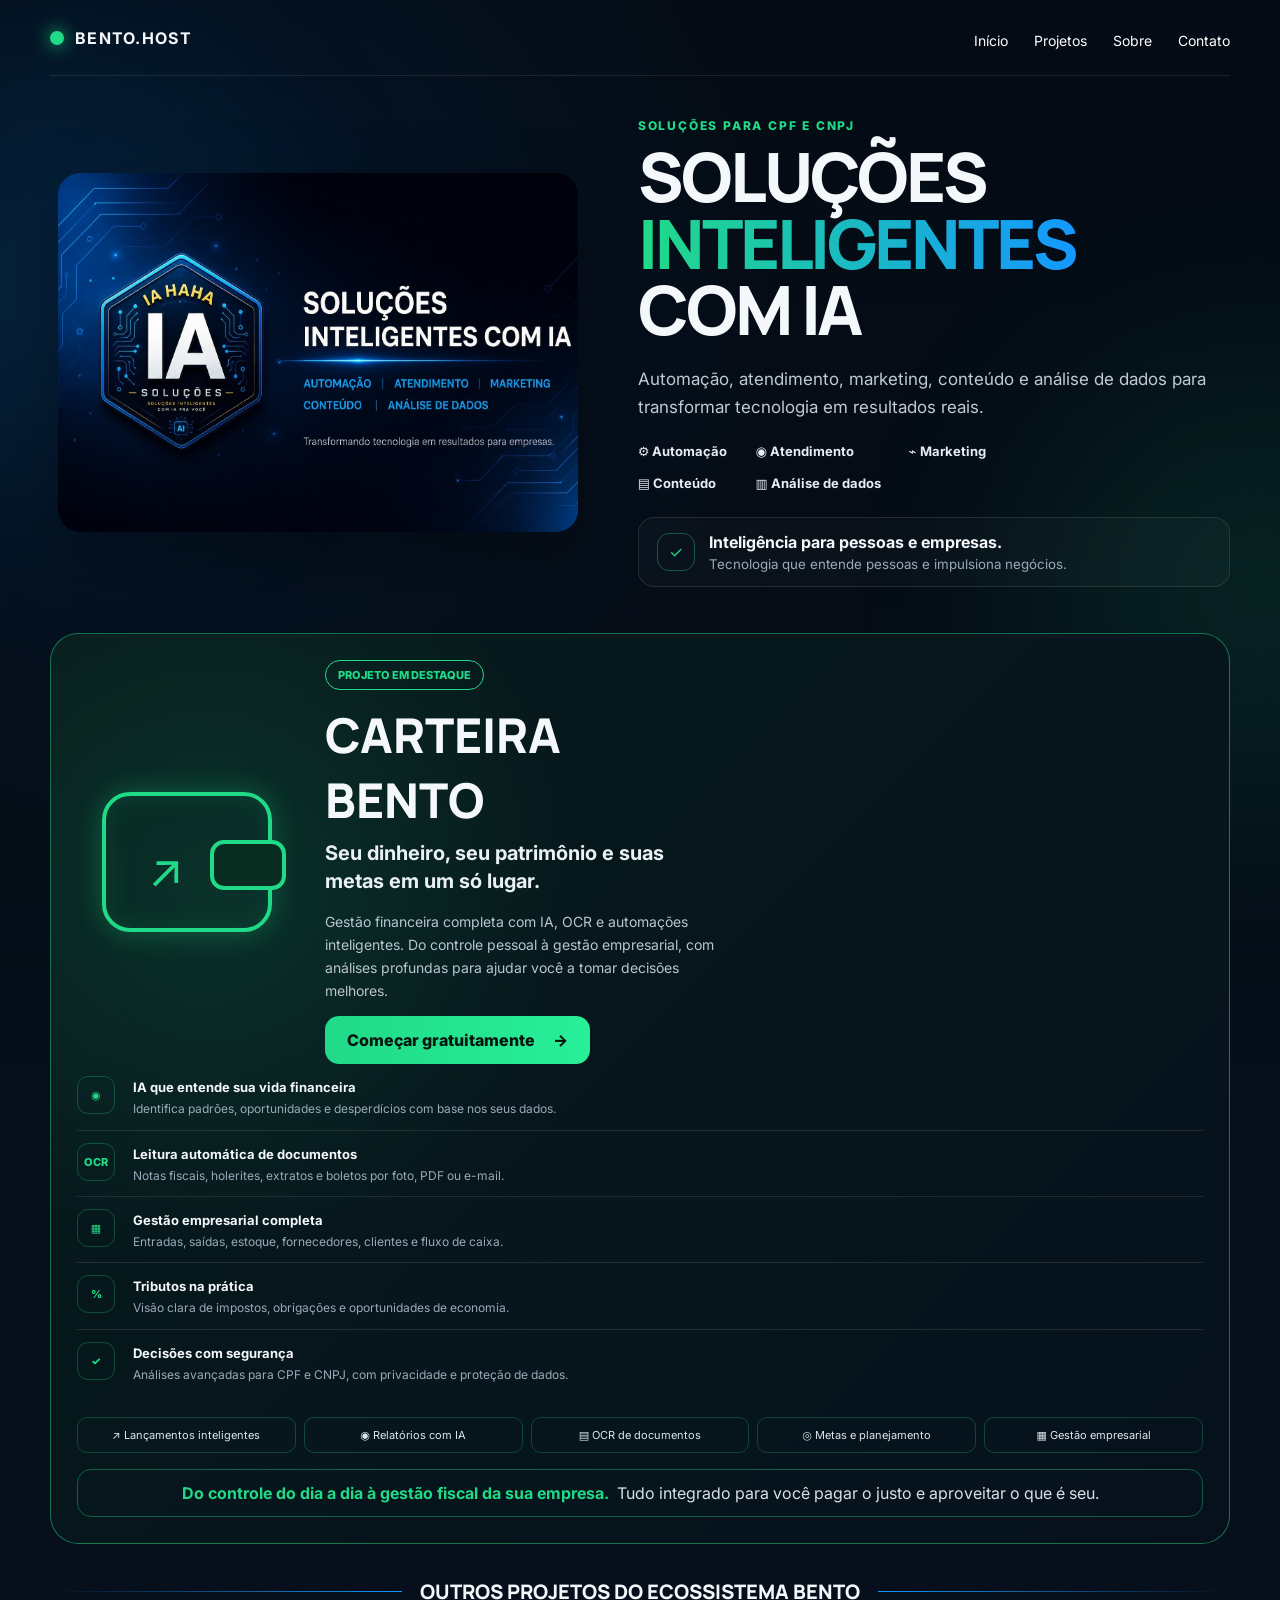
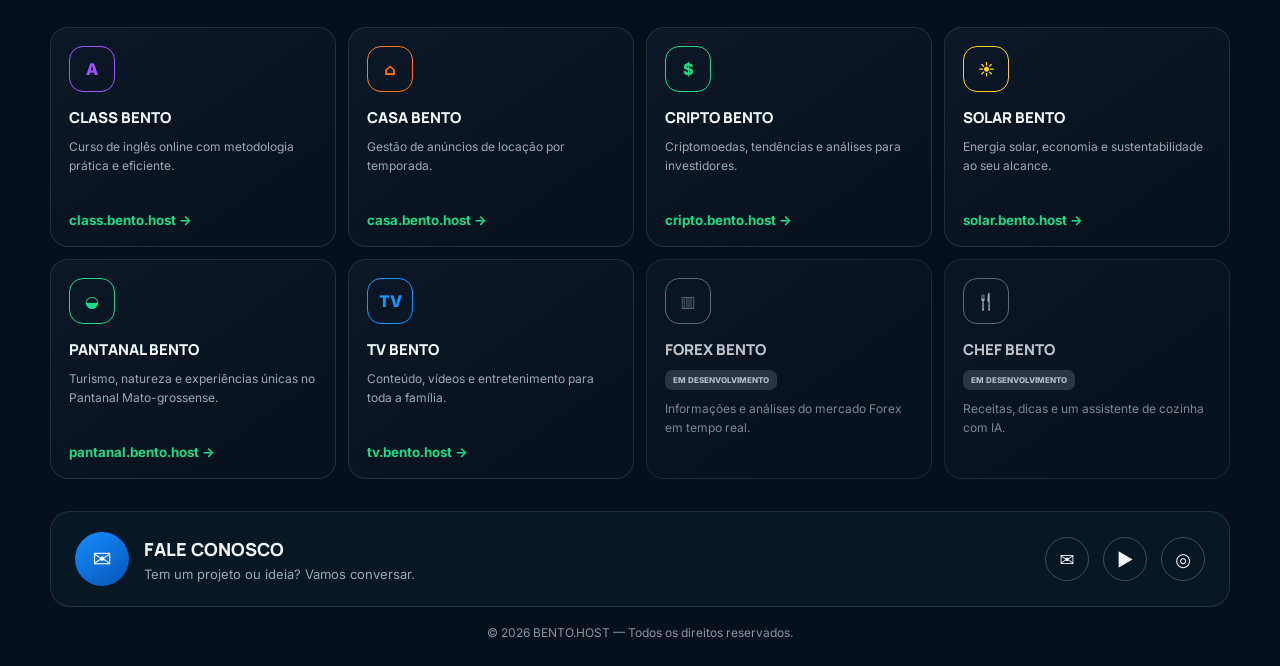
<file: index.html>
<!DOCTYPE html>
<html lang="pt-BR">
<head>
  <meta charset="UTF-8">
  <meta name="viewport" content="width=device-width, initial-scale=1.0">
  <meta name="description" content="Bento.host — soluções inteligentes com IA para pessoas e empresas.">
  <meta name="theme-color" content="#06111e">
  <title>Bento.host — Soluções inteligentes com IA</title>
  <link rel="preconnect" href="https://fonts.googleapis.com">
  <link rel="preconnect" href="https://fonts.gstatic.com" crossorigin>
  <link href="https://fonts.googleapis.com/css2?family=Inter:wght@400;500;600;700;800&family=Manrope:wght@700;800&display=swap" rel="stylesheet">
  <link rel="stylesheet" href="styles.css">
</head>
<body>
  <div class="page-glow glow-one"></div>
  <div class="page-glow glow-two"></div>

  <header class="site-header">
    <a class="brand" href="#inicio" aria-label="Bento.host">
      <span class="brand-dot"></span>
      <strong>BENTO.HOST</strong>
    </a>

    <nav class="header-nav" aria-label="Navegação principal">
      <a href="#inicio">Início</a>
      <a href="#projetos">Projetos</a>
      <a href="#sobre">Sobre</a>
      <a href="#contato">Contato</a>
    </nav>
  </header>

  <main>
    <section class="hero" id="inicio">
      <div class="hero-logo">
        <img src="logo.png" alt="IA HAHAHA Soluções — Soluções inteligentes com IA">
      </div>

      <div class="hero-copy">
        <p class="eyebrow">SOLUÇÕES PARA CPF E CNPJ</p>
        <h1>Soluções <span>inteligentes</span> com IA</h1>
        <p class="hero-description">
          Automação, atendimento, marketing, conteúdo e análise de dados para
          transformar tecnologia em resultados reais.
        </p>

        <div class="service-list" aria-label="Áreas de atuação">
          <span>⚙ Automação</span>
          <span>◉ Atendimento</span>
          <span>⌁ Marketing</span>
          <span>▤ Conteúdo</span>
          <span>▥ Análise de dados</span>
        </div>

        <div class="cpf-cnpj-box">
          <span>✓</span>
          <div>
            <strong>Inteligência para pessoas e empresas.</strong>
            <small>Tecnologia que entende pessoas e impulsiona negócios.</small>
          </div>
        </div>
      </div>
    </section>

    <section class="featured" id="sobre">
      <div class="featured-main">
        <div class="wallet-illustration" aria-hidden="true">
          <div class="wallet-shape">
            <span>↗</span>
            <div class="wallet-lines"></div>
          </div>
        </div>

        <div class="featured-content">
          <span class="featured-badge">PROJETO EM DESTAQUE</span>
          <h2>Carteira Bento</h2>
          <h3>Seu dinheiro, seu patrimônio e suas metas em um só lugar.</h3>
          <p>
            Gestão financeira completa com IA, OCR e automações inteligentes.
            Do controle pessoal à gestão empresarial, com análises profundas
            para ajudar você a tomar decisões melhores.
          </p>

          <a class="primary-btn" href="https://carteira.bento.host">
            Começar gratuitamente <span>→</span>
          </a>
        </div>
      </div>

      <div class="featured-details">
        <article>
          <span class="detail-icon">◉</span>
          <div>
            <strong>IA que entende sua vida financeira</strong>
            <p>Identifica padrões, oportunidades e desperdícios com base nos seus dados.</p>
          </div>
        </article>

        <article>
          <span class="detail-icon">OCR</span>
          <div>
            <strong>Leitura automática de documentos</strong>
            <p>Notas fiscais, holerites, extratos e boletos por foto, PDF ou e-mail.</p>
          </div>
        </article>

        <article>
          <span class="detail-icon">▦</span>
          <div>
            <strong>Gestão empresarial completa</strong>
            <p>Entradas, saídas, estoque, fornecedores, clientes e fluxo de caixa.</p>
          </div>
        </article>

        <article>
          <span class="detail-icon">%</span>
          <div>
            <strong>Tributos na prática</strong>
            <p>Visão clara de impostos, obrigações e oportunidades de economia.</p>
          </div>
        </article>

        <article>
          <span class="detail-icon">✓</span>
          <div>
            <strong>Decisões com segurança</strong>
            <p>Análises avançadas para CPF e CNPJ, com privacidade e proteção de dados.</p>
          </div>
        </article>
      </div>

      <div class="featured-features">
        <span>↗ Lançamentos inteligentes</span>
        <span>◉ Relatórios com IA</span>
        <span>▤ OCR de documentos</span>
        <span>◎ Metas e planejamento</span>
        <span>▦ Gestão empresarial</span>
      </div>

      <div class="featured-footer">
        <strong>Do controle do dia a dia à gestão fiscal da sua empresa.</strong>
        <span>Tudo integrado para você pagar o justo e aproveitar o que é seu.</span>
      </div>
    </section>

    <section class="projects-section" id="projetos">
      <div class="section-title">
        <span></span>
        <h2>Outros projetos do ecossistema Bento</h2>
        <span></span>
      </div>

      <div class="projects-grid">
        <a class="project-card" href="https://class.bento.host">
          <div class="project-icon purple">A</div>
          <h3>Class Bento</h3>
          <p>Curso de inglês online com metodologia prática e eficiente.</p>
          <small>class.bento.host →</small>
        </a>

        <a class="project-card" href="https://casa.bento.host">
          <div class="project-icon orange">⌂</div>
          <h3>Casa Bento</h3>
          <p>Gestão de anúncios de locação por temporada.</p>
          <small>casa.bento.host →</small>
        </a>

        <a class="project-card" href="https://cripto.bento.host">
          <div class="project-icon green">$</div>
          <h3>Cripto Bento</h3>
          <p>Criptomoedas, tendências e análises para investidores.</p>
          <small>cripto.bento.host →</small>
        </a>

        <a class="project-card" href="https://solar.bento.host">
          <div class="project-icon yellow">☀</div>
          <h3>Solar Bento</h3>
          <p>Energia solar, economia e sustentabilidade ao seu alcance.</p>
          <small>solar.bento.host →</small>
        </a>

        <a class="project-card" href="https://pantanal.bento.host">
          <div class="project-icon green">◒</div>
          <h3>Pantanal Bento</h3>
          <p>Turismo, natureza e experiências únicas no Pantanal Mato-grossense.</p>
          <small>pantanal.bento.host →</small>
        </a>

        <a class="project-card" href="https://tv.bento.host">
          <div class="project-icon blue">TV</div>
          <h3>TV Bento</h3>
          <p>Conteúdo, vídeos e entretenimento para toda a família.</p>
          <small>tv.bento.host →</small>
        </a>

        <article class="project-card disabled">
          <div class="project-icon muted">▥</div>
          <h3>Forex Bento</h3>
          <span class="dev-badge">EM DESENVOLVIMENTO</span>
          <p>Informações e análises do mercado Forex em tempo real.</p>
        </article>

        <article class="project-card disabled">
          <div class="project-icon muted">🍴</div>
          <h3>Chef Bento</h3>
          <span class="dev-badge">EM DESENVOLVIMENTO</span>
          <p>Receitas, dicas e um assistente de cozinha com IA.</p>
        </article>
      </div>
    </section>

    <section class="contact-bar" id="contato">
      <div class="contact-intro">
        <span class="contact-icon">✉</span>
        <div>
          <strong>Fale conosco</strong>
          <p>Tem um projeto ou ideia? Vamos conversar.</p>
        </div>
      </div>

      <div class="contact-actions">
        <a href="mailto:gui@bento.host" aria-label="Enviar e-mail">✉</a>
        <a href="https://www.youtube.com/" aria-label="YouTube">▶</a>
        <a href="https://www.instagram.com/" aria-label="Instagram">◎</a>
      </div>
    </section>
  </main>

  <footer class="site-footer">
    © <span id="year"></span> BENTO.HOST — Todos os direitos reservados.
  </footer>

  <script src="app.js"></script>
</body>
</html>
</file>
<file: styles.css>
:root{
  --bg:#040b14;
  --bg2:#07111e;
  --panel:#0b1725;
  --panel2:#0d1b2b;
  --line:rgba(255,255,255,.10);
  --text:#f5f8fb;
  --muted:#9aa9ba;
  --green:#20da87;
  --green2:#0dbd70;
  --blue:#1598ff;
  --purple:#a454ff;
  --orange:#ff7b16;
  --yellow:#ffd21f;
}
*{box-sizing:border-box}
html{scroll-behavior:smooth}
body{
  margin:0;
  min-height:100vh;
  color:var(--text);
  font-family:Inter,system-ui,sans-serif;
  background:
    radial-gradient(circle at 15% 12%,rgba(0,132,255,.09),transparent 26%),
    linear-gradient(180deg,var(--bg),var(--bg2));
  overflow-x:hidden;
}
a{color:inherit}
.page-glow{
  position:fixed;
  width:420px;
  height:420px;
  border-radius:50%;
  filter:blur(120px);
  opacity:.12;
  pointer-events:none;
  z-index:-1;
}
.glow-one{background:var(--blue);top:70px;left:-180px}
.glow-two{background:var(--green);bottom:100px;right:-190px}
.site-header{
  width:min(1180px,calc(100% - 36px));
  min-height:76px;
  margin:0 auto;
  display:flex;
  justify-content:space-between;
  align-items:center;
  border-bottom:1px solid var(--line);
}
.brand{
  display:flex;
  align-items:center;
  gap:11px;
  text-decoration:none;
  letter-spacing:.08em;
}
.brand-dot{
  width:14px;height:14px;border-radius:50%;
  background:var(--green);box-shadow:0 0 18px var(--green)
}
.header-nav{display:flex;gap:26px}
.header-nav a{
  color:#fff;text-decoration:none;font-size:14px;
  padding:28px 0 20px;border-bottom:2px solid transparent
}
.header-nav a:hover{border-color:var(--green)}
main{width:min(1180px,calc(100% - 36px));margin:0 auto}
.hero{
  display:grid;
  grid-template-columns:.95fr 1.05fr;
  gap:52px;
  align-items:center;
  padding:42px 0 46px;
}
.hero-logo{
  display:flex;
  align-items:center;
  justify-content:center;
}
.hero-logo img{
  width:100%;
  max-width:520px;
  aspect-ratio:1.45/1;
  object-fit:cover;
  object-position:left center;
  border-radius:22px;
  box-shadow:0 28px 70px rgba(0,0,0,.35);
}
.eyebrow{
  margin:0 0 10px;
  color:var(--green);
  font-size:12px;
  font-weight:800;
  letter-spacing:.15em;
}
.hero h1{
  margin:0;
  max-width:600px;
  font:800 clamp(42px,6vw,68px)/.98 Manrope;
  text-transform:uppercase;
  letter-spacing:-.045em;
}
.hero h1 span{
  background:linear-gradient(90deg,var(--green),var(--blue));
  -webkit-background-clip:text;
  background-clip:text;
  color:transparent;
}
.hero-description{
  max-width:660px;
  margin:22px 0;
  color:#c0cad4;
  font-size:17px;
  line-height:1.65;
}
.service-list{
  display:grid;
  grid-template-columns:repeat(3,max-content);
  gap:16px 28px;
  color:#e7edf3;
  font-size:13px;
  font-weight:700;
}
.cpf-cnpj-box{
  display:flex;
  align-items:center;
  gap:14px;
  margin-top:26px;
  padding:14px 18px;
  border:1px solid var(--line);
  border-radius:16px;
  background:rgba(255,255,255,.025);
}
.cpf-cnpj-box>span{
  display:grid;place-items:center;
  width:38px;height:38px;border-radius:12px;
  color:var(--green);border:1px solid rgba(32,218,135,.35)
}
.cpf-cnpj-box strong,.cpf-cnpj-box small{display:block}
.cpf-cnpj-box small{margin-top:4px;color:var(--muted)}
.featured{
  border:1px solid rgba(32,218,135,.48);
  border-radius:28px;
  background:
    radial-gradient(circle at 14% 28%,rgba(32,218,135,.13),transparent 30%),
    linear-gradient(135deg,rgba(7,28,29,.98),rgba(6,17,29,.98));
  padding:26px;
}
.featured-main{
  display:grid;
  grid-template-columns:220px 1fr 1.15fr;
  gap:28px;
  align-items:center;
}
.wallet-illustration{display:grid;place-items:center}
.wallet-shape{
  position:relative;
  width:170px;height:140px;
  border:4px solid var(--green);
  border-radius:28px;
  box-shadow:0 0 28px rgba(32,218,135,.30),inset 0 0 28px rgba(32,218,135,.12);
}
.wallet-shape::after{
  content:"";
  position:absolute;
  width:68px;height:42px;
  right:-18px;top:44px;
  border:4px solid var(--green);
  border-radius:14px;
  background:#0a2d22;
}
.wallet-shape>span{
  position:absolute;
  left:42px;top:43px;
  font-size:48px;color:var(--green)
}
.featured-badge{
  display:inline-flex;
  padding:7px 12px;
  border:1px solid var(--green);
  border-radius:999px;
  color:var(--green);
  font-size:11px;
  font-weight:800;
}
.featured-content h2{
  margin:12px 0 7px;
  font:800 clamp(32px,4.5vw,48px) Manrope;
  text-transform:uppercase;
}
.featured-content h3{
  margin:0;
  font-size:20px;
  line-height:1.42;
  color:#eaf1f6;
}
.featured-content p{
  color:#bac5cf;
  line-height:1.65;
  font-size:14px;
}
.primary-btn{
  display:inline-flex;
  align-items:center;
  justify-content:center;
  gap:18px;
  min-height:48px;
  padding:0 22px;
  border-radius:14px;
  background:linear-gradient(90deg,var(--green),#28ef99);
  color:#03150d;
  text-decoration:none;
  font-weight:800;
}
.featured-details{
  display:grid;
  gap:0;
}
.featured-details article{
  display:grid;
  grid-template-columns:44px 1fr;
  gap:12px;
  padding:12px 0;
  border-bottom:1px solid rgba(255,255,255,.10);
}
.featured-details article:last-child{border-bottom:0}
.detail-icon{
  display:grid;
  place-items:center;
  width:38px;height:38px;
  color:var(--green);
  border:1px solid rgba(32,218,135,.28);
  border-radius:11px;
  font-size:11px;
  font-weight:800;
}
.featured-details strong{font-size:13px}
.featured-details p{
  margin:4px 0 0;
  color:var(--muted);
  font-size:12px;
  line-height:1.45;
}
.featured-features{
  display:grid;
  grid-template-columns:repeat(5,1fr);
  gap:8px;
  margin-top:22px;
}
.featured-features span{
  padding:10px 12px;
  border:1px solid rgba(32,218,135,.25);
  border-radius:10px;
  color:#dce6ee;
  font-size:11px;
  text-align:center;
}
.featured-footer{
  display:flex;
  justify-content:center;
  gap:8px;
  flex-wrap:wrap;
  margin-top:16px;
  padding:13px;
  border:1px solid rgba(32,218,135,.38);
  border-radius:14px;
  color:#d7e1e9;
}
.featured-footer strong{color:var(--green)}
.projects-section{padding:34px 0 16px}
.section-title{
  display:grid;
  grid-template-columns:1fr auto 1fr;
  align-items:center;
  gap:18px;
  margin:0 0 22px;
}
.section-title span{
  height:1px;
  background:linear-gradient(90deg,transparent,var(--blue));
}
.section-title span:last-child{
  background:linear-gradient(90deg,var(--blue),transparent);
}
.section-title h2{
  margin:0;
  font:800 20px Manrope;
  text-transform:uppercase;
  text-align:center;
}
.projects-grid{
  display:grid;
  grid-template-columns:repeat(4,1fr);
  gap:12px;
}
.project-card{
  display:flex;
  min-height:220px;
  flex-direction:column;
  align-items:flex-start;
  padding:18px;
  border:1px solid var(--line);
  border-radius:18px;
  background:linear-gradient(145deg,rgba(12,25,40,.95),rgba(8,18,29,.96));
  text-decoration:none;
  transition:.2s ease;
}
.project-card:hover{
  transform:translateY(-3px);
  border-color:rgba(32,218,135,.32);
}
.project-icon{
  width:46px;height:46px;
  display:grid;place-items:center;
  margin-bottom:15px;
  border-radius:14px;
  font-weight:800;
  border:1px solid currentColor;
}
.project-icon.purple{color:var(--purple)}
.project-icon.orange{color:var(--orange)}
.project-icon.green{color:var(--green)}
.project-icon.yellow{color:var(--yellow)}
.project-icon.blue{color:var(--blue)}
.project-icon.muted{color:#748292}
.project-card h3{
  margin:0 0 10px;
  font:800 15px Manrope;
  text-transform:uppercase;
}
.project-card p{
  margin:0;
  color:var(--muted);
  font-size:12px;
  line-height:1.55;
}
.project-card small{
  margin-top:auto;
  padding-top:18px;
  color:var(--green);
  font-weight:700;
}
.project-card.disabled{opacity:.78}
.dev-badge{
  display:inline-flex;
  margin-bottom:10px;
  padding:5px 8px;
  border-radius:7px;
  background:#33404e;
  color:#e6ebef;
  font-size:8px;
  font-weight:800;
}
.contact-bar{
  display:flex;
  justify-content:space-between;
  align-items:center;
  gap:24px;
  margin:16px 0 0;
  padding:20px 24px;
  border:1px solid var(--line);
  border-radius:20px;
  background:rgba(10,24,38,.88);
}
.contact-intro{
  display:flex;
  align-items:center;
  gap:15px;
}
.contact-icon{
  display:grid;place-items:center;
  width:54px;height:54px;
  border-radius:50%;
  background:linear-gradient(145deg,#168dff,#0755b8);
  font-size:23px;
}
.contact-intro strong{
  font:800 18px Manrope;
  text-transform:uppercase;
}
.contact-intro p{
  margin:5px 0 0;
  color:var(--muted);
  font-size:13px;
}
.contact-actions{display:flex;gap:14px}
.contact-actions a{
  width:44px;height:44px;
  display:grid;place-items:center;
  border:1px solid rgba(255,255,255,.22);
  border-radius:50%;
  text-decoration:none;
  font-size:18px;
}
.site-footer{
  padding:18px 0 26px;
  text-align:center;
  color:#8795a5;
  font-size:12px;
}
@media(max-width:980px){
  .hero{grid-template-columns:1fr}
  .hero-logo img{max-width:700px}
  .featured-main{grid-template-columns:180px 1fr}
  .featured-details{grid-column:1/-1}
  .projects-grid{grid-template-columns:repeat(2,1fr)}
}
@media(max-width:680px){
  .site-header{min-height:68px}
  .header-nav a:not(:first-child){display:none}
  .hero{padding-top:28px;gap:24px}
  .hero-logo img{max-width:none;width:100%;aspect-ratio:16/10}
  .hero h1{font-size:40px}
  .service-list{grid-template-columns:repeat(2,1fr);gap:13px}
  .featured{padding:18px}
  .featured-main{grid-template-columns:1fr}
  .wallet-illustration{display:none}
  .featured-features{grid-template-columns:1fr 1fr}
  .projects-grid{grid-template-columns:1fr}
  .project-card{min-height:180px}
  .section-title{grid-template-columns:1fr}
  .section-title span{display:none}
  .contact-bar{align-items:flex-start;flex-direction:column}
  .contact-actions{width:100%;justify-content:center}
}
</file>
